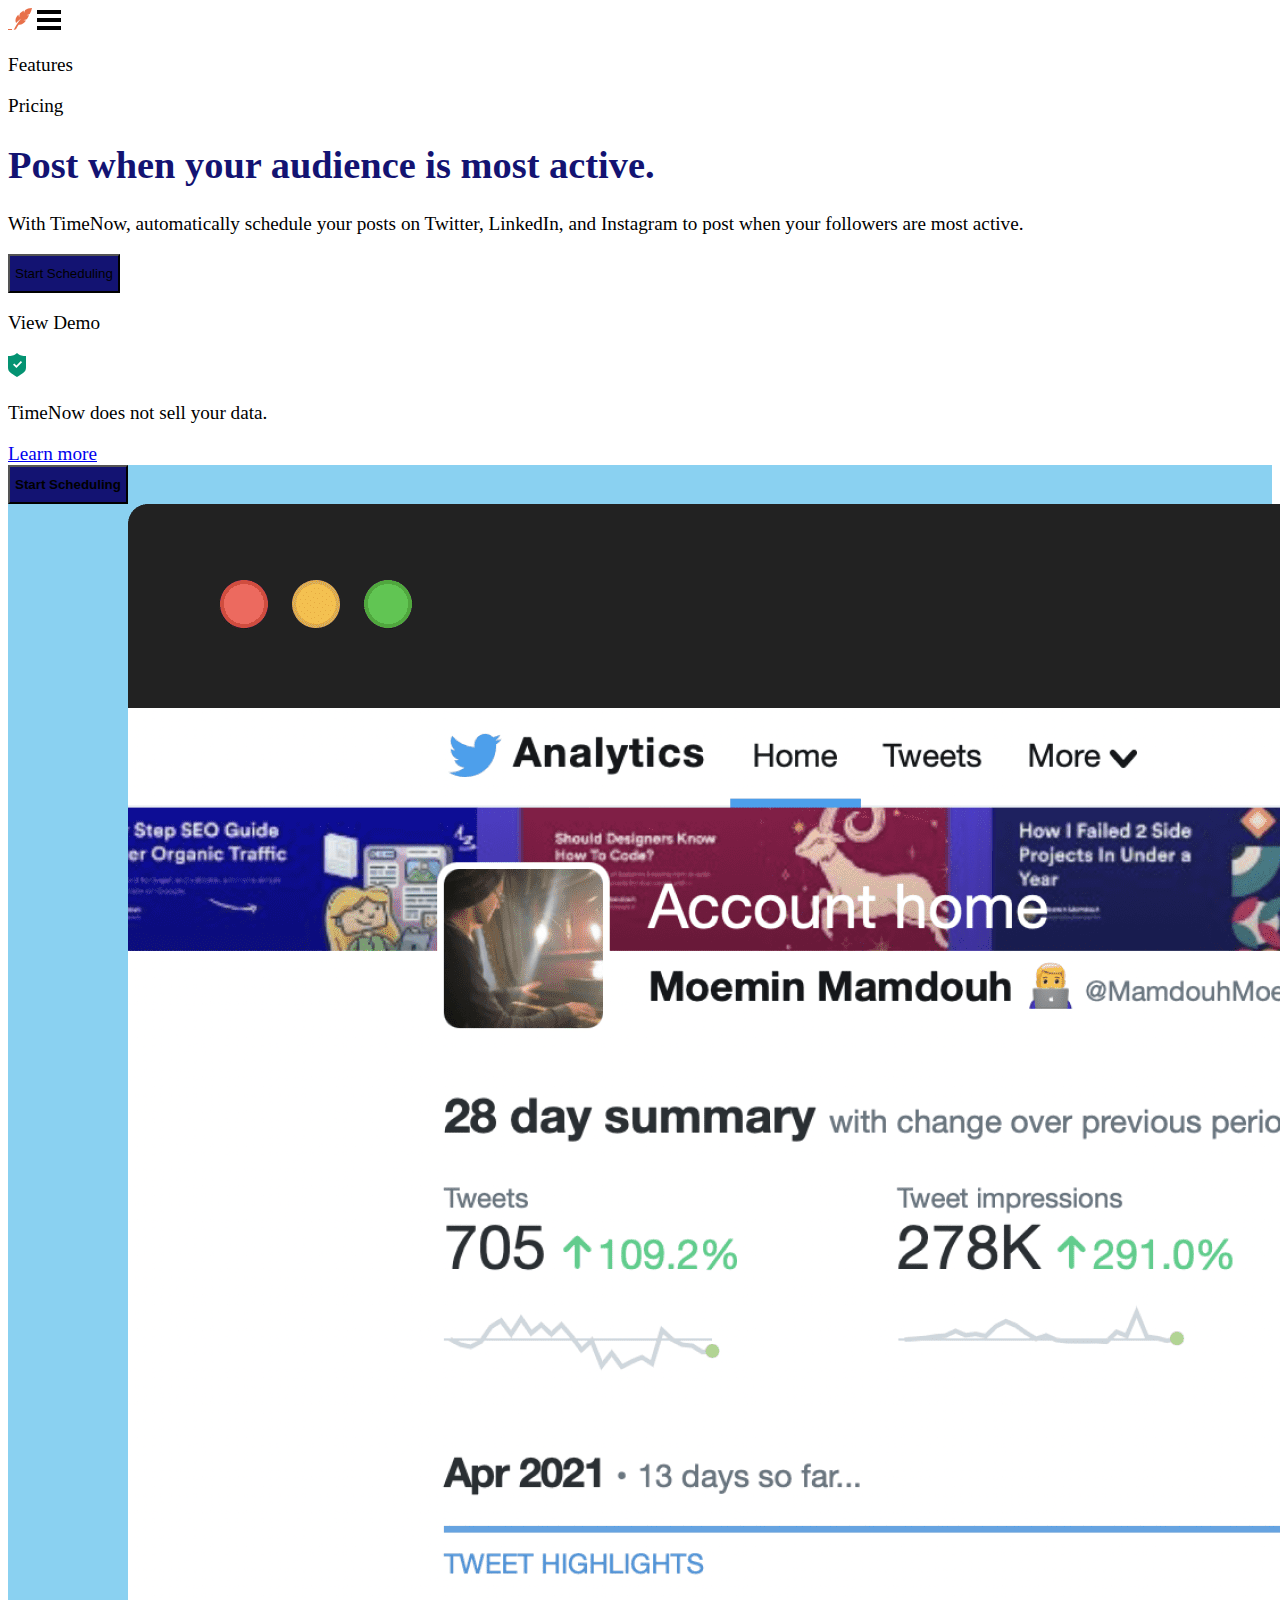
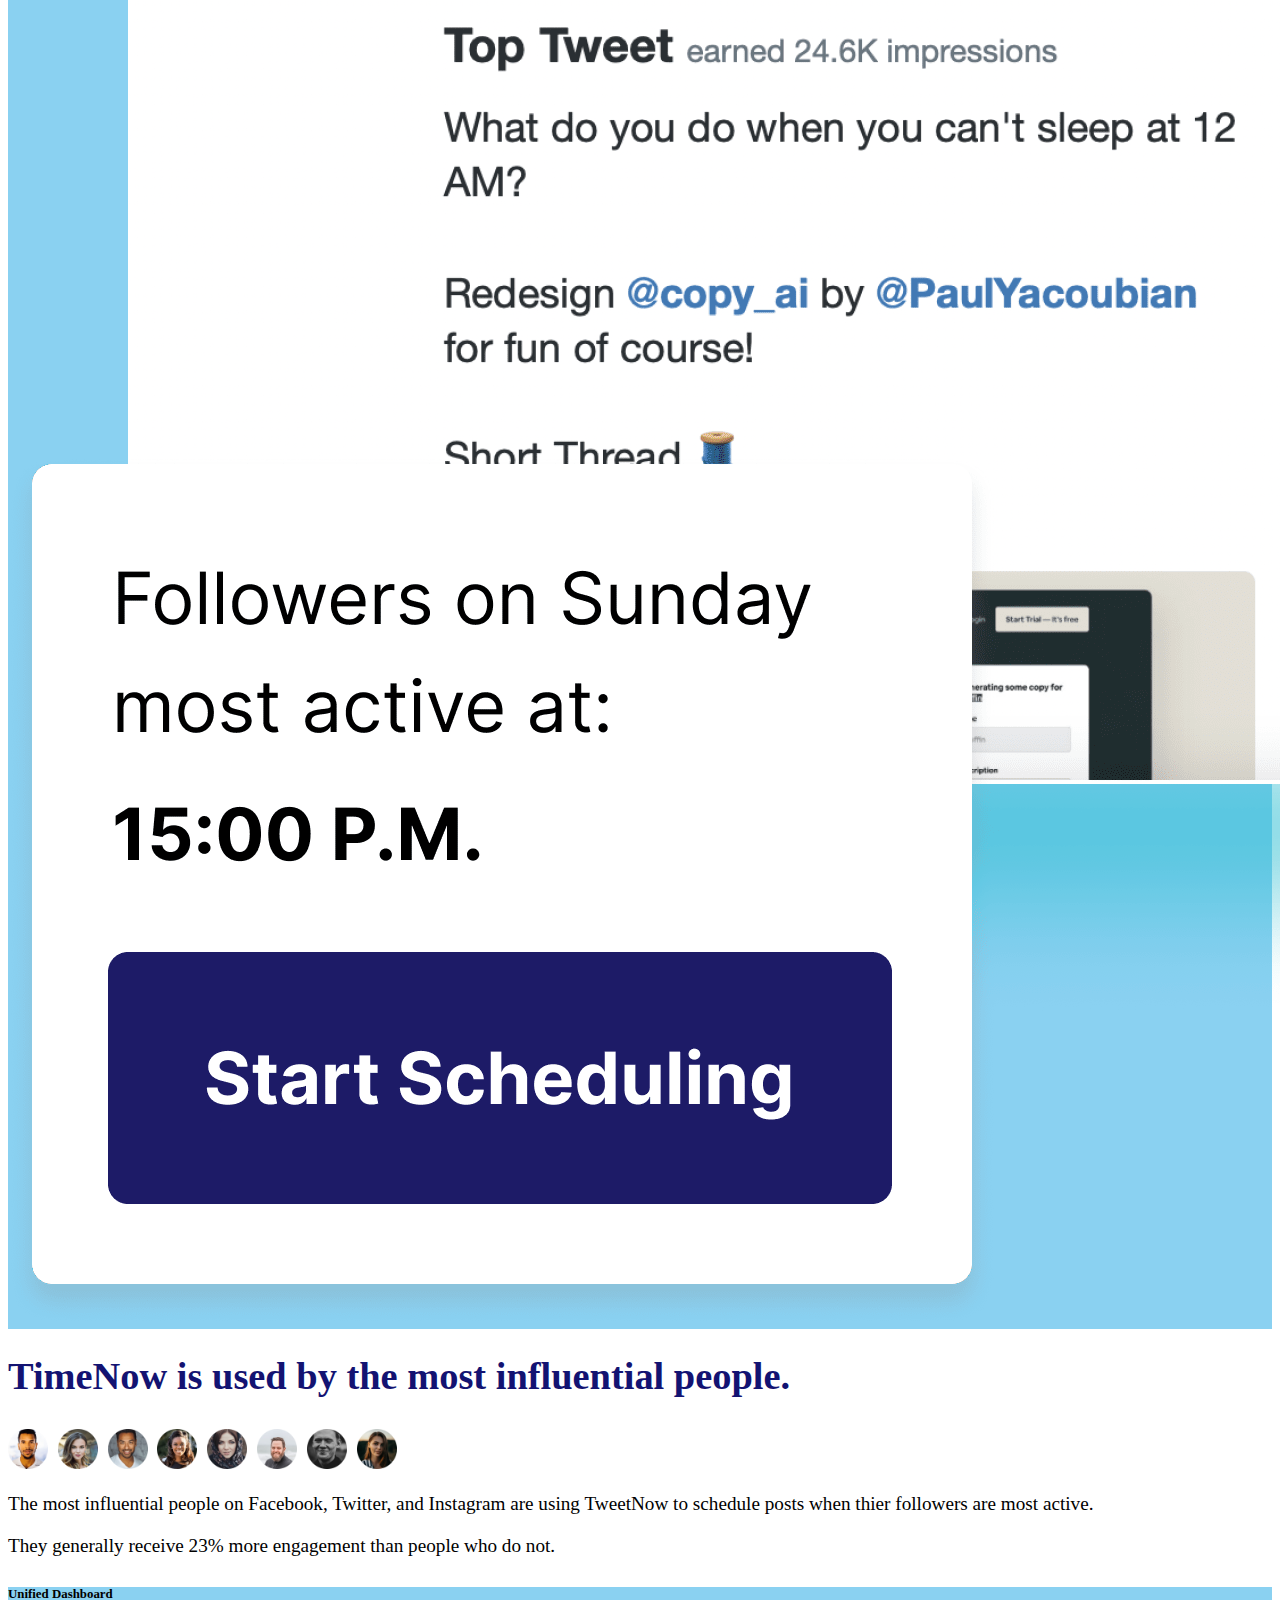
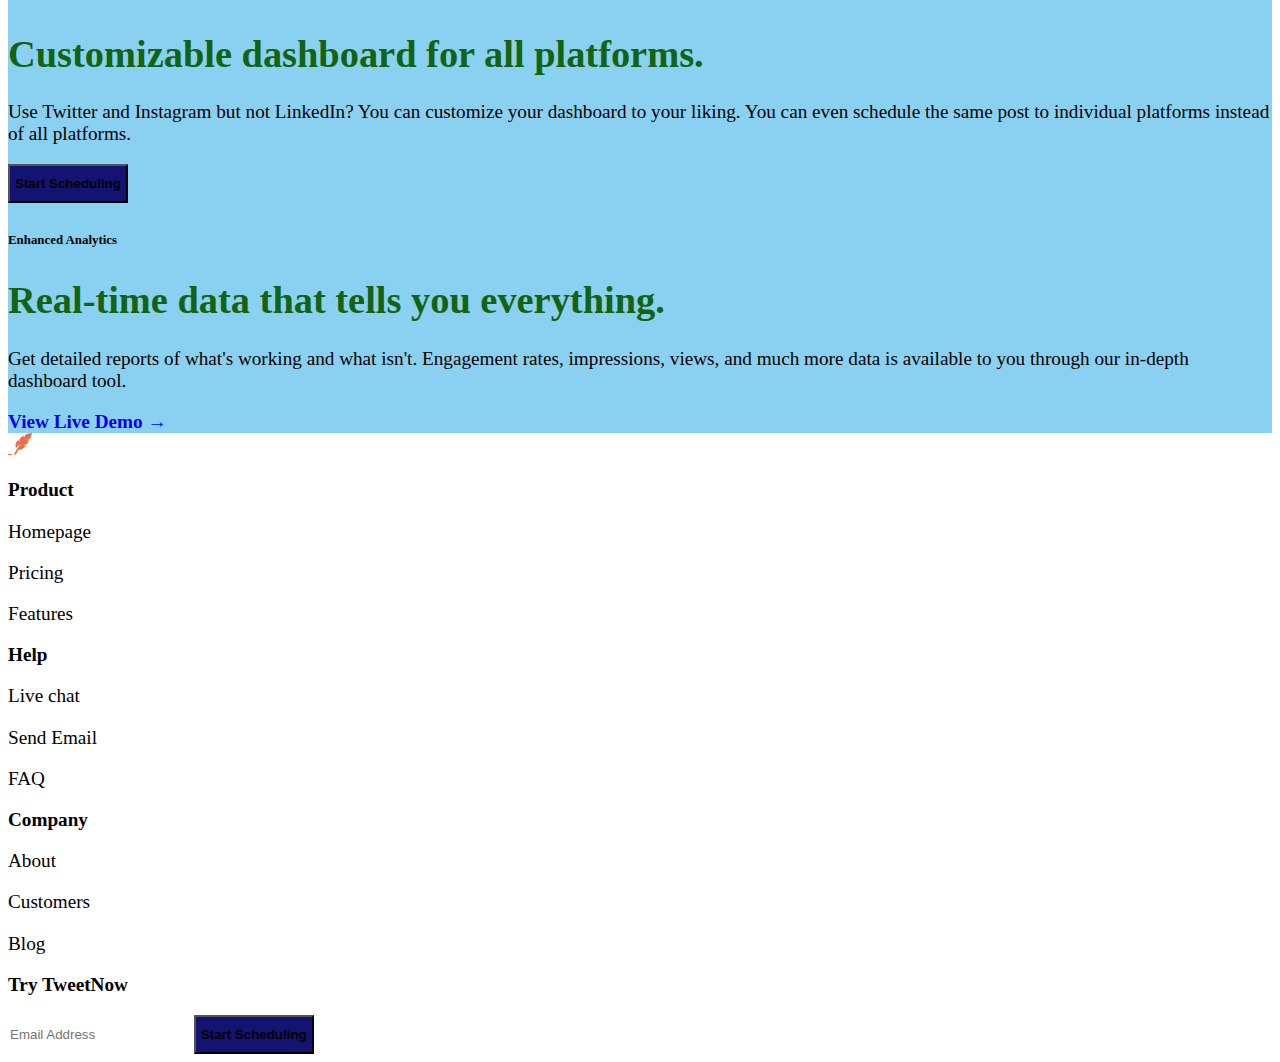
<file: index.html>
<!doctype html>
<html lang="en">

<head>
    <meta charset="utf-8">
    <meta name="viewport" content="width=device-width, initial-scale=1">

    <link href="https://cdn.jsdelivr.net/npm/bootstrap@5.1.0/dist/css/bootstrap.min.css" rel="stylesheet"
        integrity="sha384-KyZXEAg3QhqLMpG8r+8fhAXLRk2vvoC2f3B09zVXn8CA5QIVfZOJ3BCsw2P0p/We" crossorigin="anonymous">
    <link rel="stylesheet" href="style.css">
    <title>Document</title>
</head>

<body>
    <div class="container-fluid pe-0">
        <div class="row ms-md-2 ms-xl-5">
            <div class="col-12 col-md-5 col-xl-5 page1">
                <div class="row">
                    <nav class="d-flex col-md-4 my-4 justify-content-between">
                        <img class="img-fluid" src="Assets/Logo.svg" alt="Logo">
                        <img class="img-fluid d-md-none" src="Assets/Hamburger Menu.svg" alt="Hamburger">
                        <div class="d-none d-md-flex  mb-0 ">
                            <p class="mb-0 mx-3">Features</p>
                            <a class="mx-2 mb-0 price" href="pricing.html">Pricing</a>
                        </div>
                </div>
                </nav>
                <div class="col-12">
                    <h1 class="primary-color fw-bold">Post when your audience is most active.</h1>
                </div>
                <div class="col-12">
                    <p>With TimeNow, automatically schedule your posts on Twitter, LinkedIn, and Instagram to
                        post when your
                        followers are most active.</p>
                </div>
                <div class="d-flex align-items-center mb-4">
                    <button class="btn fw-bold btn-primary px-2">Start Scheduling</button>
                    <p class="mb-0 ms-4 fw-bold">View Demo</p>
                </div>
                <div class="row mb-4">
                    <div class="col-1">
                        <img src="Assets/Shield.svg" alt="Shield">
                    </div>
                    <div class="col-10 ">
                        <p class="mb-0 d-md-inline">TimeNow does not sell your data.</p>
                        <a href="#">Learn more</a>
                    </div>
                </div>
            </div>
            <div class="col-12 col-md-6 offset-md-1 col-xl-6 me-xl-0  px-0 mb-5">
                <div class="main-img">
                    <div class="text-end">
                        <button class="d-none d-md-inline-block mx-5 my-3 col-5 btn btn-primary"><strong>Start
                                Scheduling</strong> </button>
                    </div>
                    <img class="img-fluid  px-4 py-4 py-md-5" src="Assets/Mockup.png" alt="main-image">
                </div>
            </div>
        </div>
        <div class="row">
            <div class="col-xl-6">
                <div class="row ms-md-2 ms-xl-5 ">
                    <div class="col-12 col-md-6 col-xl-12 mb-3">
                        <h1 class="primary-color"><strong>TimeNow is used by the most influential people.</strong></h1>
                    </div>
                    <div class="mb-4 col-md-6 col-xl-12">
                        <img class="img-fluid small-img" src="Assets/UA1.png" alt="img-1">
                        <img class="img-fluid small-img" src="Assets/UA2.png" alt="img-2">
                        <img class="img-fluid small-img" src="Assets/UA3.png" alt="img-3">
                        <img class="img-fluid small-img" src="Assets/UA4.png" alt="img-4">
                        <img class="img-fluid small-img" src="Assets/UA5.png" alt="img-5">
                        <img class="img-fluid small-img" src="Assets/UA6.png" alt="img-6">
                        <img class="img-fluid small-img" src="Assets/UA7.png" alt="img-7">
                        <img class="img-fluid small-img" src="Assets/UA8.png" alt="img-8">
                    </div>
                </div>
            </div>
            <div class=" ms-md-4 col-xl-5">
                <div class="col-12 col-md-10 mb-3 ">
                    <p>The most influential people on Facebook, Twitter, and Instagram are using TweetNow to schedule
                        posts
                        when thier followers are most active.</p>
                </div>
                <div class="col-12 mb-4 col-xl-10">
                    <p>They generally receive 23% more engagement than people who do not.</p>
                </div>
            </div>
        </div>
        <div class="row text-with-bg my-3 mb-md-5 px-3 px-md-4 py-3 py-xl-5 px-xl-5">
            <div class="col-xl-6">
                <div class="row">
                    <div class="col-12  ">
                        <div class="row">
                            <div>
                                <h6 class="text-primary">Unified Dashboard</h6>
                            </div>
                            <div class="col-12 col-md-7 col-xl-10">
                                <h1 class="green-text"><strong> Customizable dashboard for all platforms.</strong></h1>
                            </div>
                            <div class="col-11">
                                <p>Use Twitter and Instagram but not LinkedIn? You can customize your dashboard to your
                                    liking.
                                    You can even schedule the same post to individual platforms instead of all
                                    platforms.</p>
                                <div class="col-12">
                                    <button class="btn btn-primary"><strong>Start Scheduling</strong> </button>
                                </div>
                            </div>
                        </div>
                    </div>
                </div>
            </div>
            <div class="col-xl-5 ">
                <div>
                    <h6 class="text-primary mt-5 mt-xl-0">Enhanced Analytics</h6>
                </div>
                <div class="col-11 col-md-7 col-xl-10">
                    <h1 class="green-text"><strong> Real-time data that tells you everything.</strong></h1>
                </div>
                <div class="col-12 ">
                    <p>Get detailed reports of what's working and what isn't. Engagement rates, impressions, views,
                        and much more data is available to you through our in-depth dashboard tool.</p>
                </div>
                <div class="col-8">
                    <a class="text-dark" href="#"><strong> View Live Demo &rarr;</strong></a>
                </div>
            </div>
        </div>
        <div class="row">
            <div class="col-xl-6">
                <div class="row">
                    <div class="col-12 ms-md-3">
                        <img class="img-fluid mx-2" src="Assets/Logo.svg" alt="Logo">
                    </div>
                    <div class="col-10 col-md-9 mx-2 ms-md-4">
                        <div class="row">
                            <div class="col-6 col-md-4 mb-2 ">
                                <p class="my-2"><strong>Product</strong></p>
                                <p class="mb-1">Homepage</p>
                                <p class="mb-1">Pricing</p>
                                <p class="mb-1">Features</p>
                            </div>
                            <div class="col-6 col-md-4">
                                <p class="my-2"><strong>Help</strong></p>
                                <p class="mb-1">Live chat</p>
                                <p class="mb-1">Send Email</p>
                                <p class="mb-1">FAQ</p>
                            </div>
                            <div class="col-6  col-md-4 mb-3">
                                <p class="my-2"><strong>Company</strong></p>
                                <p class="mb-1" S>About</p>
                                <p class="mb-1" S>Customers</p>
                                <p class="mb-1" S>Blog</p>
                            </div>
                        </div>
                    </div>

                </div>
            </div>
            <div class="col-xl-6">
                <div class=" mx-2 ms-md-4 ">
                    <p><strong>Try TweetNow</strong></p>
                </div>
                <div class="col-11 col-md-7 col-xl-9 border rounded py-2 mx-3 px-0 mb-2 mx-md-4">
                    <div class="row">
                        <input type="email" class="col-4 email-box ms-3" placeholder="Email Address">
                        <button class="col-6  col-md-7 col-xl-6 btn btn-primary ms-4 ms-md-1 ms-xl-5 "><strong>Start
                                Scheduling</strong>
                        </button>
                    </div>
                </div>

            </div>

        </div>
    </div>
    <script src="https://cdn.jsdelivr.net/npm/bootstrap@5.1.0/dist/js/bootstrap.bundle.min.js"
        integrity="sha384-U1DAWAznBHeqEIlVSCgzq+c9gqGAJn5c/t99JyeKa9xxaYpSvHU5awsuZVVFIhvj"
        crossorigin="anonymous"></script>
</body>

</html>
</file>
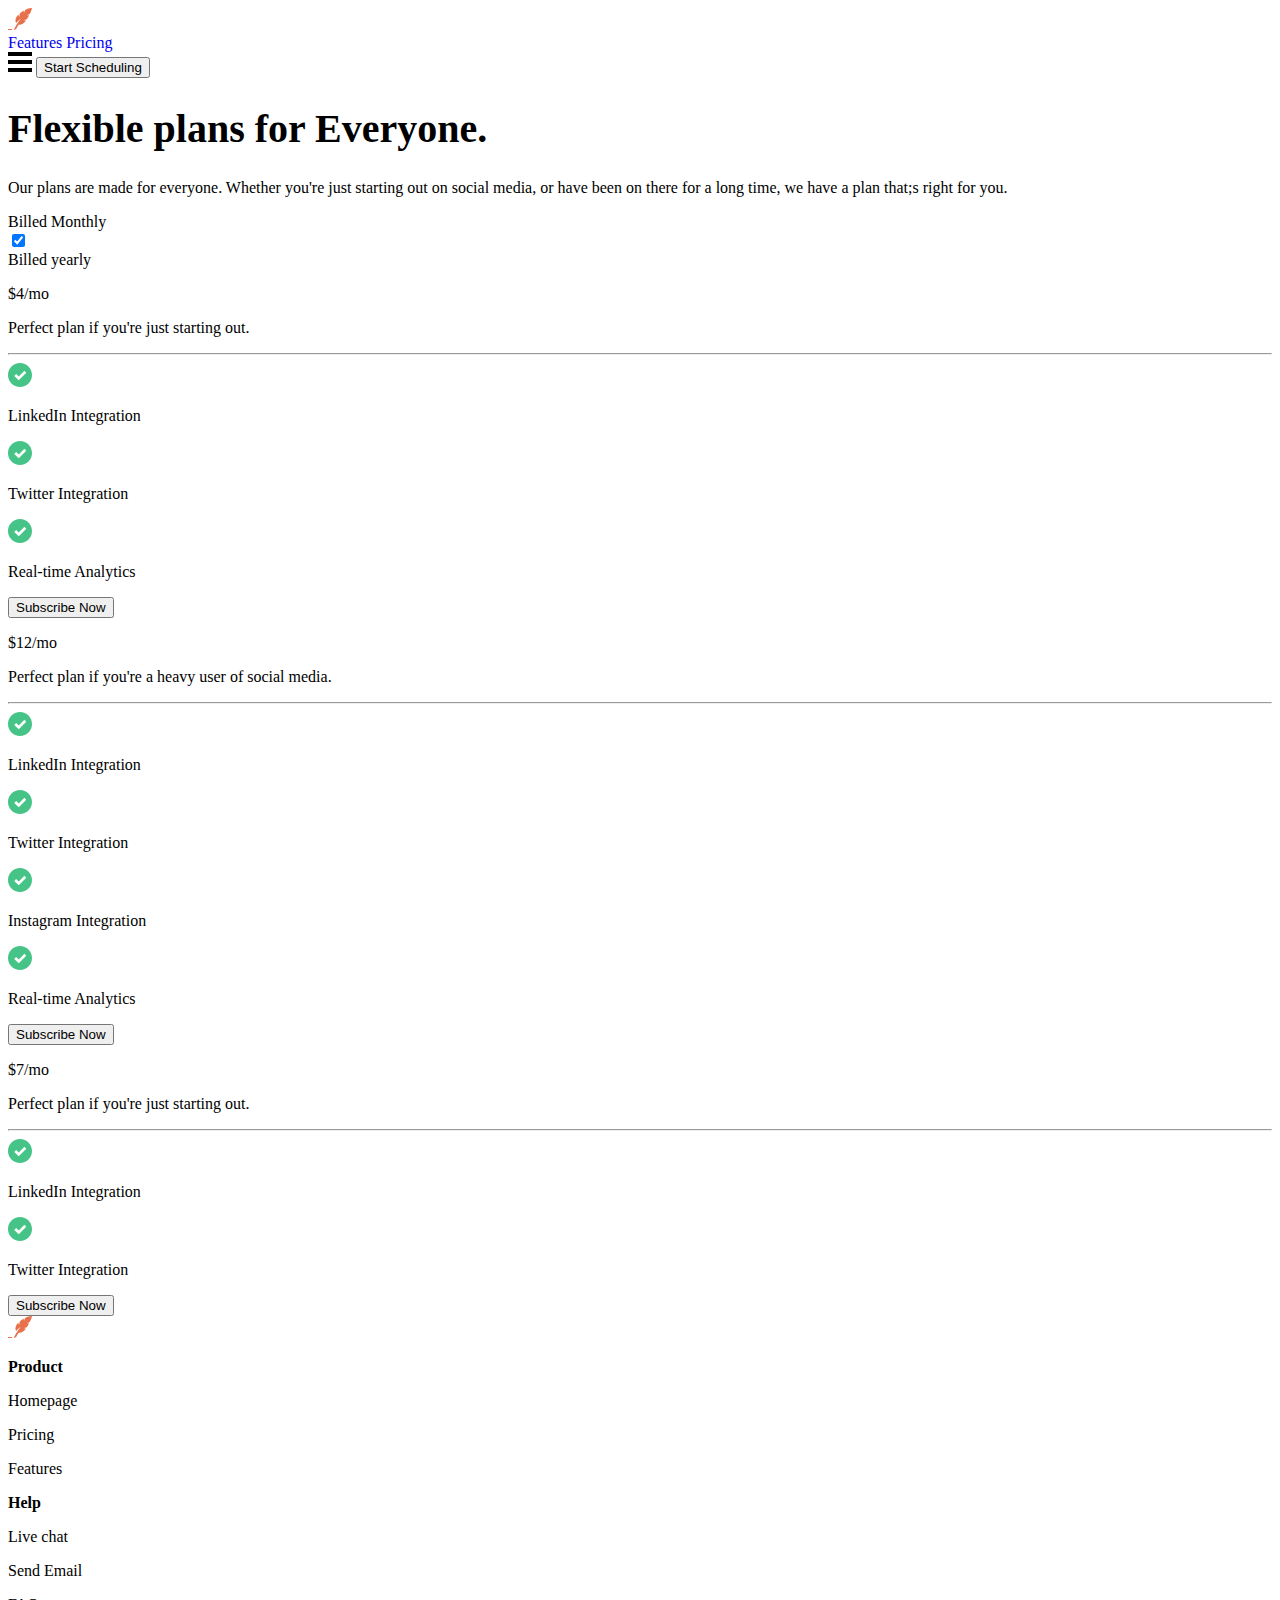
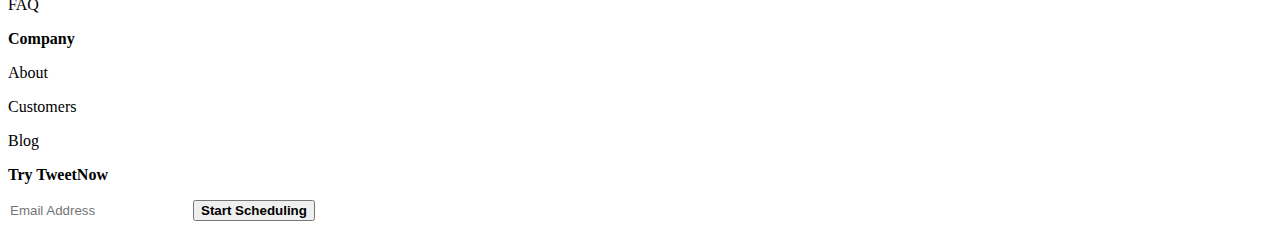
<file: pricing.html>
<!doctype html>
<html lang="en">

<head>
    <meta charset="utf-8">
    <meta name="viewport" content="width=device-width, initial-scale=1">
    <link href="https://cdn.jsdelivr.net/npm/bootstrap@5.1.0/dist/css/bootstrap.min.css" rel="stylesheet"
        integrity="sha384-KyZXEAg3QhqLMpG8r+8fhAXLRk2vvoC2f3B09zVXn8CA5QIVfZOJ3BCsw2P0p/We" crossorigin="anonymous">
    <link rel="stylesheet" href="PricingStyle.css">
    <title>Document</title>
</head>

<body>
    <div class="container-fluid px-md-4">
        <div class="row">
            <div class="d-flex col-12 my-3 my-md-4 justify-content-between  px-md-4">
                <div class="w-50 d-flex align-items-center">
                    <img class="img-fluid" src="Assets/Logo.svg" alt="Logo">
                    <div class="d-none d-md-flex mx-5 mb-0  ">
                        <a class="mx-3 mb-0 text-dark" href="index.html">Features</a>
                        <a class="mx-2 mb-0 text-dark" href="#">Pricing</a>
                    </div>
                </div>
                <img class="img-fluid d-md-none" src="Assets/Hamburger Menu.svg" alt="Hamburger">
                <button class="btn fw-bold btn-primary  px-2 px-md-4 d-none d-md-flex">Start
                    Scheduling</button>
            </div>
            <div class="col-8 offset-2">
                <h1 class="fw-bold heading-text text-center">Flexible plans for Everyone.</h1>
            </div>
            <div class="col-12 text-center px-4 col-xl-6 mx-xl-auto">
                <p>Our plans are made for everyone. Whether you're just starting out on social media, or have been on
                    there for a long time, we have a plan that;s right for you.</p>
            </div>
            <div class="col-12 mb-4">
                <div class="row justify-content-center">
                    <div class="col-auto form-check text-center">
                        <label class="form-check-label" for="flexSwitchCheckDefault">Billed Monthly</label>
                    </div>
                    <div class="col-auto form-check form-switch px-2 d-flex justify-content-center">
                        <input class="form-check-input mx-auto" type="checkbox" id="flexSwitchCheckDefault" checked>
                    </div>
                    <div class="col-auto form-check text-center">
                        <label class="form-check-label" for="flexSwitchCheckDefault">Billed yearly</label>
                    </div>
                </div>
            </div>
        </div>
        <div class="d-xl-flex">
            <div class="row">
                <div class="col-md-6 col-xl-6">
                    <div class="row mx-4 border  box rounded py-4 mb-4">
                        <p class="col"><span class="fs-1 fw-bold">$4</span>/mo</p>
                        <p class="col-12">Perfect plan if you're just starting out.
                        </p>
                        <div class="px-2 px-md-auto">
                            <hr>
                        </div>
                        <div class="col py-3 ">
                            <div class="d-flex mb-2">
                                <img class="img-fluid check-logo me-4" src="Assets/Checkmark.svg" alt="check-logo">
                                <p class="mb-0">LinkedIn Integration</p>
                            </div>
                            <div class="d-flex mb-2">
                                <img class="img-fluid check-logo me-4" src="Assets/Checkmark.svg" alt="check-logo">
                                <p class="mb-0">Twitter Integration</p>
                            </div>
                            <div class="d-flex mb-2">
                                <img class="img-fluid check-logo me-4" src="Assets/Checkmark.svg" alt="check-logo">
                                <p class="mb-0 mb-md-2">Real-time Analytics</p>
                            </div>
                        </div>
                        <div>
                            <button class="btn fw-bold w-100 py-md-3 mt-md-5 btn-primary ">Subscribe Now</button>
                        </div>
                    </div>
                </div>
                <div class="col-md-6 col-xl-6 ">
                    <div class="row mx-4 border rounded py-4 mb-4">
                        <p class="col"><span class="fs-1 fw-bold">$12</span>/mo</p>
                        <p class="col-12 mb-md-0">Perfect plan if you're a heavy user of social media.
                        </p>
                        <div class="px-2">
                            <hr>
                        </div>
                        <div class="col py-3">
                            <div class="d-flex mb-2">
                                <img class="img-fluid check-logo me-4" src="Assets/Checkmark.svg" alt="check-logo">
                                <p class="mb-0">LinkedIn Integration</p>
                            </div>
                            <div class="d-flex mb-2">
                                <img class="img-fluid check-logo me-4" src="Assets/Checkmark.svg" alt="check-logo">
                                <p class="mb-0">Twitter Integration</p>
                            </div>
                            <div class="d-flex mb-2">
                                <img class="img-fluid check-logo me-4" src="Assets/Checkmark.svg" alt="check-logo">
                                <p class="mb-0">Instagram Integration</p>
                            </div>
                            <div class="d-flex mb-2">
                                <img class="img-fluid check-logo me-4" src="Assets/Checkmark.svg" alt="check-logo">
                                <p class="mb-0">Real-time Analytics</p>
                            </div>
                        </div>
                        <div>
                            <button class="btn fw-bold w-100 py-md-3  mt-md-3 btn-primary ">Subscribe Now</button>
                        </div>
                    </div>
                </div>
            </div>

            <div class="col-md-12  col-xl-4 mx-xl-0 px-xl-0">
                <div class="row mx-4 border rounded py-4 mb-5">
                    <p class="col"><span class="fs-1 fw-bold">$7</span>/mo</p>
                    <p class="col-12">Perfect plan if you're just starting out.
                    </p>
                    <div class="px-2">
                        <hr>
                    </div>
                    <div class="col py-3">
                        <div class="d-flex mb-2">
                            <img class="img-fluid check-logo me-4" src="Assets/Checkmark.svg" alt="check-logo">
                            <p class="mb-0">LinkedIn Integration</p>
                        </div>
                        <div class="d-flex mb-2">
                            <img class="img-fluid check-logo me-4" src="Assets/Checkmark.svg" alt="check-logo">
                            <p class="mb-0">Twitter Integration</p>
                        </div>
                    </div>
                    <div>
                        <button class="btn fw-bold w-100 py-md-3 btn-primary ">Subscribe Now</button>
                    </div>
                </div>
            </div>
        </div>

        <div class="row">
            <div class="col-xl-6 my-xl-5">
                <div class="row">
                    <div class="col-12 ms-md-3">
                        <img class="img-fluid mx-2" src="Assets/Logo.svg" alt="Logo">
                    </div>
                    <div class="col-10 col-md-9 mx-2 ms-md-4">
                        <div class="row">
                            <div class="col-6 col-md-4 mb-2 ">
                                <p class="my-2"><strong>Product</strong></p>
                                <p class="mb-1">Homepage</p>
                                <p class="mb-1">Pricing</p>
                                <p class="mb-1">Features</p>
                            </div>
                            <div class="col-6 col-md-4">
                                <p class="my-2"><strong>Help</strong></p>
                                <p class="mb-1">Live chat</p>
                                <p class="mb-1">Send Email</p>
                                <p class="mb-1">FAQ</p>
                            </div>
                            <div class="col-6  col-md-4 mb-3">
                                <p class="my-2"><strong>Company</strong></p>
                                <p class="mb-1" S>About</p>
                                <p class="mb-1" S>Customers</p>
                                <p class="mb-1" S>Blog</p>
                            </div>
                        </div>
                    </div>
                </div>
            </div>
            <div class="col-xl-6 my-xl-5">
                <div class=" mx-2 ms-md-4 mt-xl-4 ">
                    <p><strong>Try TweetNow</strong></p>
                </div>
                <div class="col-12 col-md-7 col-xl-9 border rounded py-2 mx-2 px-0 mb-2 mx-md-4">
                    <div class="row">
                        <input type="email" class="col-5 email-box ms-3" placeholder="Email Address">
                        <button class="col-5  col-md-6 py-md-3 col-xl-5 btn btn-primary ms-4 ms-md-1 ms-xl-5 "><strong>Start
                                Scheduling</strong>
                        </button>
                    </div>
                </div>
            </div>
        </div>
    </div>


    <script src="https://cdn.jsdelivr.net/npm/bootstrap@5.1.0/dist/js/bootstrap.bundle.min.js"
        integrity="sha384-U1DAWAznBHeqEIlVSCgzq+c9gqGAJn5c/t99JyeKa9xxaYpSvHU5awsuZVVFIhvj"
        crossorigin="anonymous"></script>
    </div>
</body>

</html>
</file>
<file: style.css>
.price {
  text-decoration: none;
  color: black;
  cursor: pointer;
}
.primary-color {
  color: rgb(19, 19, 114);
}
.btn {
  background-color: rgb(19, 19, 114);
  padding: 10px 5px;
}
.main-img,
.text-with-bg {
  background-color: rgb(138, 209, 241);
}
.small-img {
  width: 40px;
  height: 40px;
  margin-right: 5px;
  margin-top: 5px;
}
.green-text {
  color: rgb(18, 99, 18);
}
.text-dark {
  text-decoration: none;
}
.email-box {
  border: none;
}

@media (min-width: 1200px) {
  body {
    font-size: larger;
  }
}
</file>
<file: PricingStyle.css>
.heading-text {
  font-size: 40px;
}
.email-box {
  border: none;
}
.text-dark {
  text-decoration: none;
  cursor: pointer;
}

@media (min-width: 768px) {
}
</file>
